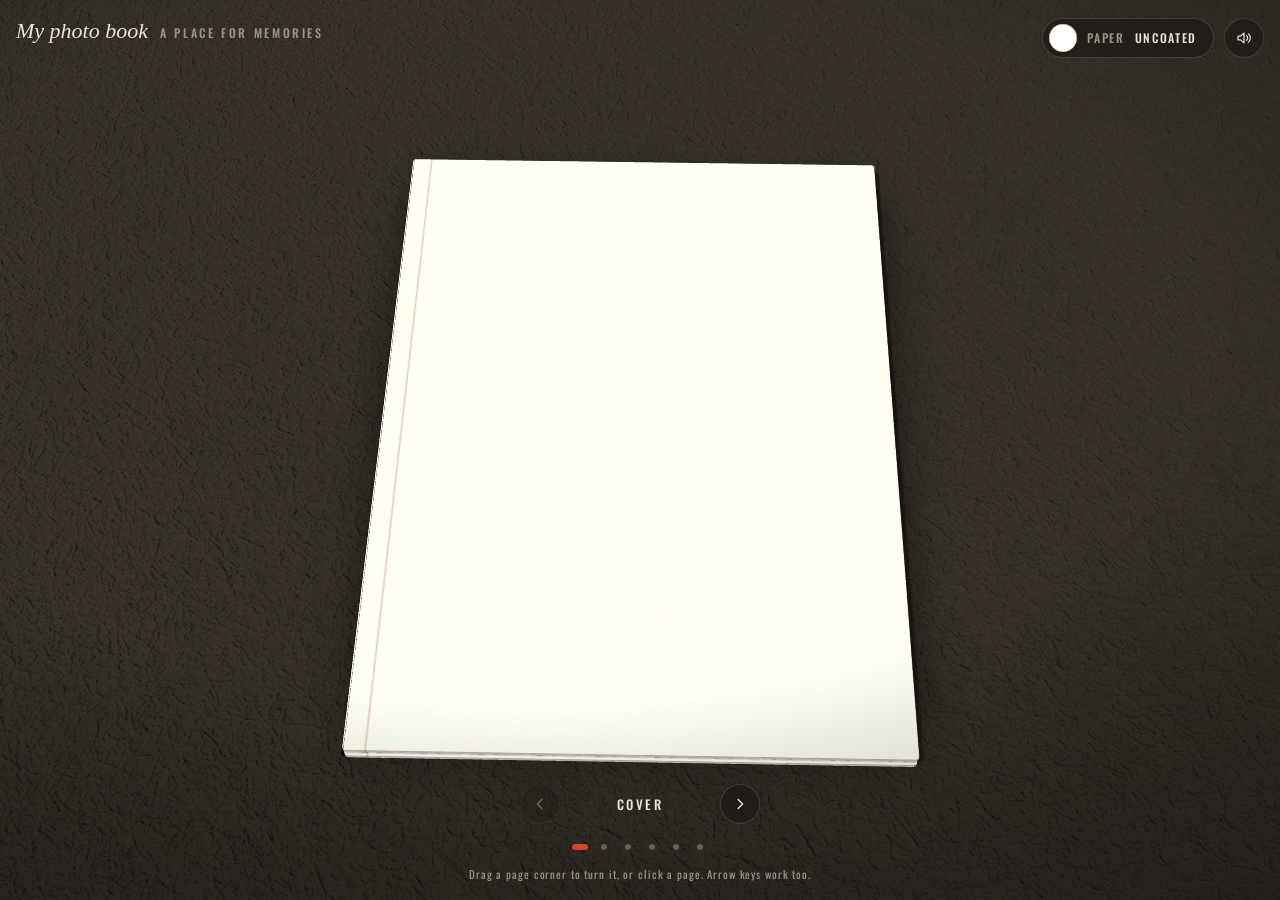
<file: flipbook/index.html>
<!doctype html>
<html lang="en">
<head>
<meta charset="utf-8">
<meta name="viewport" content="width=device-width, initial-scale=1, viewport-fit=cover">
<meta name="description" content="My photo book — a place for memories in a tactile 3D hardcover reader.">
<title>My photo book</title>
<link rel="icon" href="data:,">
<link rel="stylesheet" href="book.css">
</head>
<body>
<div id="stage" aria-label="A hardcover photobook titled My photo book, lying on a desk" role="img"></div>
<div class="vignette"></div>

<header class="top">
  <div class="brand"><span class="book-title">My photo book</span><span class="en">a place for memories</span></div>
  <div class="right">
  <div class="paper">
    <button id="paperBtn" class="pill" type="button" aria-haspopup="menu" aria-expanded="false" aria-controls="paperMenu" title="Paper stock (P)">
      <span class="sw" id="paperSw" aria-hidden="true"></span><span class="lbl">Paper</span><span id="paperName">Uncoated</span>
    </button>
    <div id="paperMenu" class="menu" role="menu" aria-label="Paper stock" hidden></div>
  </div>
  <button id="sound" class="icon-btn" aria-pressed="true" aria-label="Page sounds" title="Page sounds">
    <svg viewBox="0 0 24 24" fill="none" stroke="currentColor" stroke-width="1.6" stroke-linecap="round" stroke-linejoin="round" aria-hidden="true">
      <path d="M4 9.5h3.2L12 5.5v13l-4.8-4H4z"/>
      <path class="wave" d="M15.5 9a4 4 0 0 1 0 6M18 6.5a7.5 7.5 0 0 1 0 11"/>
      <path class="mute" d="M16 9.5l5 5M21 9.5l-5 5"/>
    </svg>
  </button>
  </div>
</header>

<nav class="dock" aria-label="Book navigation">
  <div class="row">
    <button id="prev" class="icon-btn" aria-label="Previous page" title="Previous page">
      <svg viewBox="0 0 24 24" fill="none" stroke="currentColor" stroke-width="1.8" stroke-linecap="round" stroke-linejoin="round" aria-hidden="true"><path d="M14.5 6l-6 6 6 6"/></svg>
    </button>
    <div class="where" id="label">Cover</div>
    <button id="next" class="icon-btn" aria-label="Next page" title="Next page">
      <svg viewBox="0 0 24 24" fill="none" stroke="currentColor" stroke-width="1.8" stroke-linecap="round" stroke-linejoin="round" aria-hidden="true"><path d="M9.5 6l6 6-6 6"/></svg>
    </button>
  </div>
  <div class="dots" id="dots"></div>
  <p class="hint" id="hint">Drag a page corner to turn it, or click a page. Arrow keys work too.</p>
</nav>

<div class="loader" id="loader">
  <div class="loader-in">
    <div class="book-title">My photo book</div>
    <div class="bar"><i id="bar"></i></div>
    <p id="loadtext">Loading pages</p>
  </div>
</div>
<div class="sr" aria-live="polite" id="live"></div>
<script src="assets/vendor/three-r128.min.js"></script>
<script src="book-data.js"></script>
<script src="book.js"></script>
</body>
</html>
</file>
<file: flipbook/book.css>
@font-face { font-family: Oswald; font-style: normal; font-weight: 400; font-display: swap; src: url("assets/fonts/oswald-400.ttf") format("truetype"); }
@font-face { font-family: Oswald; font-style: normal; font-weight: 500; font-display: swap; src: url("assets/fonts/oswald-500.ttf") format("truetype"); }

  /* Layout: one fixed WebGL desk scene, a thin brand line on top, a navigation dock at the bottom.
     Deliberately single-theme: a book lying on dark felt under a warm lamp. */
  :root {
    --desk: #1b1916;
    --ink: #ece5d8;
    --muted: #a0978a;
    --line: rgba(236, 229, 216, 0.16);
    --glass: rgba(27, 25, 22, 0.62);
    --accent: #d4442b;
    --font-title: Georgia, "Times New Roman", serif;
    --font-label: "Oswald", "Arial Narrow", "Helvetica Neue", Arial, sans-serif;
    color-scheme: dark;
  }
  html, body { height: 100%; }
  body {
    margin: 0;
    overflow: hidden;
    background: var(--desk);
    color: var(--ink);
    font-family: var(--font-label);
    -webkit-font-smoothing: antialiased;
  }
  #stage { position: fixed; inset: 0; }
  #stage canvas { display: block; width: 100%; height: 100%; touch-action: none; outline: none; }
  .vignette {
    position: fixed; inset: 0; pointer-events: none;
    background:
      radial-gradient(120% 90% at 42% 38%, transparent 45%, rgba(8, 7, 6, 0.55) 100%);
  }

  .top {
    position: fixed; top: 0; left: 0; right: 0;
    display: flex; justify-content: space-between; align-items: flex-start; gap: 16px;
    padding-top: calc(18px + env(safe-area-inset-top, 0px));
    padding-left: max(16px, env(safe-area-inset-left, 0px));
    padding-right: max(16px, env(safe-area-inset-right, 0px));
    pointer-events: none;
  }
  .brand { display: flex; align-items: baseline; gap: 12px; }
  .brand .book-title { font-family: var(--font-title); font-style: italic; font-weight: 400; font-size: 22px; line-height: 1.2; }
  .brand .en { font-weight: 500; font-size: 12px; letter-spacing: 0.22em; text-transform: uppercase; color: var(--muted); }
  .top button, .top .menu { pointer-events: auto; }
  .right { display: flex; align-items: flex-start; gap: 10px; }

  .paper { position: relative; }
  .pill {
    height: 40px; border-radius: 20px; padding: 0 16px 0 6px;
    display: flex; align-items: center; gap: 10px;
    border: 1px solid var(--line); background: var(--glass); color: var(--ink);
    -webkit-backdrop-filter: blur(8px); backdrop-filter: blur(8px);
    font: 500 12px/1 var(--font-label); letter-spacing: 0.14em; text-transform: uppercase;
    cursor: pointer; transition: border-color .2s;
  }
  .pill:hover { border-color: rgba(212, 68, 43, 0.75); }
  .pill:focus-visible, .opt:focus-visible { outline: 2px solid var(--accent); outline-offset: 2px; }
  .pill .lbl { color: var(--muted); }
  .pill[aria-busy="true"] #paperName { opacity: 0.55; }
  .sw {
    flex: none; width: 28px; height: 28px; border-radius: 50%;
    background-size: 260%; background-position: center;
    box-shadow: inset 0 0 0 1px rgba(0, 0, 0, 0.28), 0 1px 2px rgba(0, 0, 0, 0.4);
    filter: contrast(1.9) brightness(1.04);
  }
  .menu {
    position: absolute; right: 0; top: 48px; z-index: 4;
    width: min(288px, calc(100vw - 32px));
    display: grid; gap: 2px; padding: 6px;
    border-radius: 14px; border: 1px solid var(--line);
    background: rgba(27, 25, 22, 0.94);
    -webkit-backdrop-filter: blur(12px); backdrop-filter: blur(12px);
    box-shadow: 0 18px 40px rgba(0, 0, 0, 0.45);
  }
  .menu[hidden] { display: none; }
  .opt {
    display: grid; grid-template-columns: 44px 1fr; align-items: center; gap: 12px;
    padding: 8px; border: 0; border-radius: 10px; background: none; color: var(--ink);
    text-align: left; cursor: pointer; font: inherit;
  }
  .opt:hover { background: rgba(236, 229, 216, 0.06); }
  .opt[aria-checked="true"] { background: rgba(212, 68, 43, 0.16); }
  .opt .sw { width: 44px; height: 44px; }
  .opt .txt { display: grid; gap: 4px; min-width: 0; }
  .opt b { font-weight: 500; font-size: 14px; letter-spacing: 0.05em; }
  .opt .spec { font-size: 11px; letter-spacing: 0.06em; color: var(--muted); }

  .icon-btn {
    width: 40px; height: 40px; border-radius: 50%;
    display: grid; place-items: center;
    border: 1px solid var(--line); background: var(--glass); color: var(--ink);
    -webkit-backdrop-filter: blur(8px); backdrop-filter: blur(8px);
    cursor: pointer; padding: 0;
    transition: border-color .2s, color .2s, opacity .2s;
  }
  .icon-btn:hover { border-color: rgba(212, 68, 43, 0.75); }
  .icon-btn:focus-visible, .dot:focus-visible { outline: 2px solid var(--accent); outline-offset: 3px; }
  .icon-btn:disabled { opacity: 0.35; cursor: default; border-color: var(--line); }
  .icon-btn svg { width: 18px; height: 18px; }
  #sound[aria-pressed="false"] .wave { display: none; }
  #sound[aria-pressed="true"] .mute { display: none; }

  .dock {
    position: fixed; left: 0; right: 0; bottom: 0;
    display: flex; flex-direction: column; align-items: center; gap: 12px;
    padding-bottom: calc(18px + env(safe-area-inset-bottom, 0px));
    padding-left: max(16px, env(safe-area-inset-left, 0px));
    padding-right: max(16px, env(safe-area-inset-right, 0px));
    pointer-events: none;
  }
  .dock > * { pointer-events: auto; }
  .row { display: flex; align-items: center; gap: 14px; }
  .where {
    min-width: 132px; text-align: center;
    font-weight: 500; font-size: 13px; letter-spacing: 0.18em; text-transform: uppercase;
    font-variant-numeric: tabular-nums;
  }
  .dots { display: flex; align-items: center; gap: 2px; flex-wrap: wrap; justify-content: center; }
  .dot {
    width: 22px; height: 22px; padding: 0; border: 0; background: none; cursor: pointer;
    display: grid; place-items: center;
  }
  .dot::before {
    content: ""; width: 6px; height: 6px; border-radius: 3px; background: rgba(236, 229, 216, 0.3);
    transition: width .25s, background .25s;
  }
  .dot:hover::before { background: rgba(236, 229, 216, 0.7); }
  .dot[aria-current="true"]::before { width: 16px; background: var(--accent); }

  .hint {
    margin: -4px 0 0; max-width: 100%; text-align: center;
    font-size: 11px; letter-spacing: 0.08em; color: var(--muted);
    pointer-events: none; transition: opacity .8s;
  }
  .hint.gone { opacity: 0; }

  .loader {
    position: fixed; inset: 0; display: grid; place-items: center; background: var(--desk);
    transition: opacity .9s ease; z-index: 5;
  }
  .loader.done { opacity: 0; pointer-events: none; }
  .loader-in { display: grid; justify-items: center; gap: 14px; padding-inline: 16px; text-align: center; }
  .loader .book-title { font-family: var(--font-title); font-style: italic; font-size: 34px; color: var(--ink); }
  .bar { width: 160px; height: 2px; background: var(--line); overflow: hidden; }
  .bar i { display: block; height: 100%; width: 0; background: var(--accent); transition: width .25s; }
  .loader p { margin: 0; font-size: 11px; letter-spacing: 0.2em; text-transform: uppercase; color: var(--muted); font-variant-numeric: tabular-nums; }
  .sr { position: absolute; width: 1px; height: 1px; overflow: hidden; clip: rect(0 0 0 0); white-space: nowrap; }

  @media (max-width: 520px) {
    .brand .en { display: none; }
    .brand { max-width: 42%; }
    .brand .book-title { font-size: 18px; }
    .right { flex-shrink: 0; gap: 6px; }
    .pill { padding-right: 10px; gap: 6px; letter-spacing: 0.06em; }
    #paperName { max-width: 74px; overflow: hidden; text-overflow: ellipsis; white-space: nowrap; }
    .pill .lbl { display: none; }
  }
  @media (prefers-reduced-motion: reduce) {
    .loader, .hint, .dot::before { transition: none; }
  }
</file>
